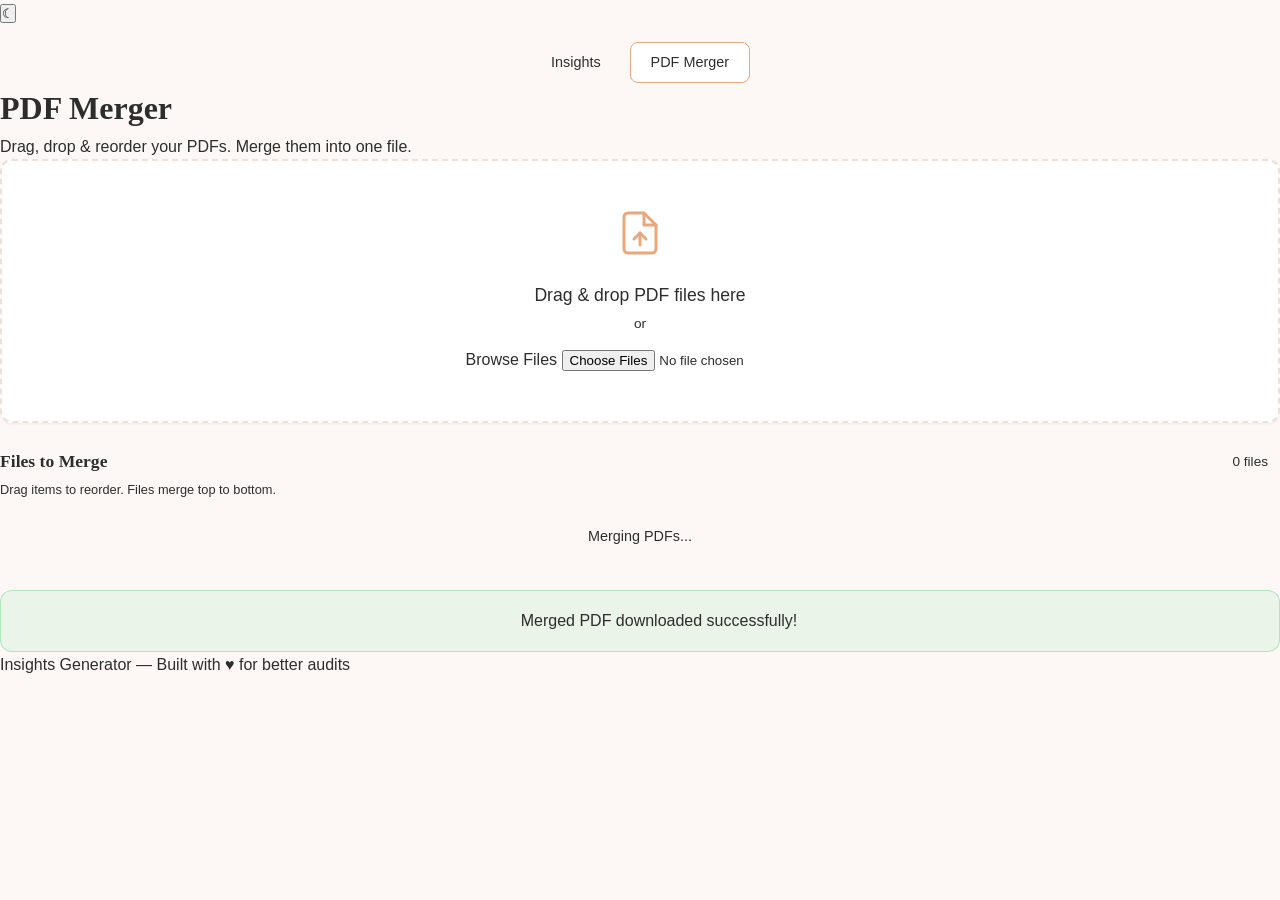
<file: static/pdf_merger.html>
<!DOCTYPE html>
<html lang="en">
<head>
  <meta charset="UTF-8">
  <meta name="viewport" content="width=device-width, initial-scale=1.0">
  <title>PDF Merger - Insights Generator</title>
  <link rel="stylesheet" href="/static/style.css?v=2">
  <link rel="stylesheet" href="/static/pdf_merger.css?v=2">
</head>
<body>
  <!-- Toast Container -->
  <div class="toast-container" id="toastContainer"></div>

  <!-- Theme Toggle -->
  <button class="theme-toggle" id="themeToggle" title="Toggle dark/light mode">&#9790;</button>

  <nav class="topnav">
    <a href="/" class="nav-link">Insights</a>
    <a href="/pdf-merger" class="nav-link active">PDF Merger</a>
  </nav>

  <header>
    <h1>PDF Merger</h1>
    <p class="subtitle">Drag, drop &amp; reorder your PDFs. Merge them into one file.</p>
  </header>

  <main>
    <!-- Drop Zone -->
    <section class="drop-zone" id="dropZone">
      <div class="drop-zone-content">
        <div class="drop-icon" id="dropIcon">
          <svg width="48" height="48" viewBox="0 0 24 24" fill="none" stroke="currentColor" stroke-width="1.5" stroke-linecap="round" stroke-linejoin="round">
            <path d="M14 2H6a2 2 0 0 0-2 2v16a2 2 0 0 0 2 2h12a2 2 0 0 0 2-2V8z"/>
            <polyline points="14 2 14 8 20 8"/>
            <line x1="12" y1="18" x2="12" y2="12"/>
            <line x1="9" y1="15" x2="12" y2="12"/>
            <line x1="15" y1="15" x2="12" y2="12"/>
          </svg>
        </div>
        <p class="drop-text">Drag &amp; drop PDF files here</p>
        <p class="drop-subtext">or</p>
        <label class="file-input-label">
          Browse Files
          <input type="file" id="pdfInput" multiple accept=".pdf" />
        </label>
      </div>
    </section>

    <!-- File List -->
    <section id="fileListSection" class="file-list-section hidden">
      <div class="file-list-header">
        <h2>Files to Merge</h2>
        <span class="file-count" id="fileCount">0 files</span>
      </div>
      <p class="reorder-hint">Drag items to reorder. Files merge top to bottom.</p>
      <ul id="fileList" class="pdf-file-list"></ul>
    </section>

    <!-- Actions -->
    <section class="actions" id="mergeActions" style="display:none;">
      <button id="mergeBtn" class="btn-primary">Merge PDFs</button>
      <button id="clearBtn" class="btn-secondary">Clear All</button>
    </section>

    <!-- Progress -->
    <div id="progress" class="progress-bar-container hidden">
      <div class="progress-label">Merging PDFs...</div>
      <div class="progress-track">
        <div class="progress-fill" id="progressFill"></div>
      </div>
    </div>

    <!-- Success -->
    <div id="successMsg" class="success-msg hidden">
      <svg width="28" height="28" viewBox="0 0 24 24" fill="none" stroke="var(--green)" stroke-width="2.5" stroke-linecap="round" stroke-linejoin="round">
        <path d="M22 11.08V12a10 10 0 1 1-5.93-9.14"/>
        <polyline points="22 4 12 14.01 9 11.01"/>
      </svg>
      <span>Merged PDF downloaded successfully!</span>
    </div>
  </main>

  <footer class="site-footer">
    <p>Insights Generator &mdash; Built with <span class="footer-heart">&#9829;</span> for better audits</p>
  </footer>

  <script src="/static/pdf_merger.js?v=2"></script>
</body>
</html>
</file>
<file: static/style.css>
/* ── Reset & Base ── */
*, *::before, *::after { box-sizing: border-box; margin: 0; padding: 0; }

:root {
  --primary: #d4556b;
  --primary-light: #e8899a;
  --primary-dark: #b83e54;
  --secondary: #7c9a5e;
  --secondary-light: #a3c283;
  --accent: #e8a87c;
  --bg: #fdf8f5;
  --bg-warm: #faf0ea;
  --surface: #ffffff;
  --text: #2d2d2d;
  --text-light: #6b6b6b;
  --text-muted: #999999;
  --border: #ede0d8;
  --shadow: 0 2px 20px rgba(0, 0, 0, 0.06);
  --shadow-lg: 0 8px 40px rgba(0, 0, 0, 0.1);
  --radius: 12px;
  --radius-lg: 20px;
  --transition: all 0.3s ease;
}

html { scroll-behavior: smooth; }

body {
  font-family: 'Lato', -apple-system, BlinkMacSystemFont, 'Segoe UI', sans-serif;
  background: var(--bg);
  color: var(--text);
  line-height: 1.6;
  overflow-x: hidden;
}

h1, h2, h3, h4 {
  font-family: 'Playfair Display', Georgia, serif;
}

a { text-decoration: none; color: inherit; }

/* ── Navbar ── */
.navbar {
  position: fixed;
  top: 0;
  left: 0;
  right: 0;
  z-index: 100;
  background: rgba(253, 248, 245, 0.95);
  backdrop-filter: blur(10px);
  border-bottom: 1px solid var(--border);
  padding: 0 24px;
}

.nav-container {
  max-width: 1200px;
  margin: 0 auto;
  display: flex;
  align-items: center;
  justify-content: space-between;
  height: 72px;
}

.logo {
  display: flex;
  align-items: center;
  gap: 8px;
}

.logo-icon { font-size: 1.8rem; }

.logo-text {
  font-family: 'Playfair Display', serif;
  font-size: 1.6rem;
  font-weight: 700;
  color: var(--primary);
}

.nav-links {
  display: flex;
  gap: 32px;
}

.nav-link {
  font-weight: 500;
  color: var(--text-light);
  transition: var(--transition);
  position: relative;
}

.nav-link:hover { color: var(--primary); }

.nav-link::after {
  content: '';
  position: absolute;
  bottom: -4px;
  left: 0;
  width: 0;
  height: 2px;
  background: var(--primary);
  transition: width 0.3s;
}

.nav-link:hover::after { width: 100%; }

.cart-btn {
  background: none;
  border: none;
  cursor: pointer;
  position: relative;
  font-size: 1.5rem;
  padding: 8px;
  transition: var(--transition);
}

.cart-btn:hover { transform: scale(1.1); }

.cart-count {
  position: absolute;
  top: 0;
  right: 0;
  background: var(--primary);
  color: #fff;
  font-size: 0.65rem;
  font-weight: 700;
  width: 18px;
  height: 18px;
  border-radius: 50%;
  display: flex;
  align-items: center;
  justify-content: center;
}

/* ── Buttons ── */
.btn {
  display: inline-block;
  padding: 12px 32px;
  border-radius: 50px;
  font-weight: 600;
  font-size: 0.95rem;
  cursor: pointer;
  transition: var(--transition);
  border: none;
  font-family: 'Lato', sans-serif;
}

.btn-primary {
  background: var(--primary);
  color: #fff;
}

.btn-primary:hover {
  background: var(--primary-dark);
  transform: translateY(-2px);
  box-shadow: 0 4px 15px rgba(212, 85, 107, 0.3);
}

.btn-secondary {
  background: transparent;
  color: var(--primary);
  border: 2px solid var(--primary);
}

.btn-secondary:hover {
  background: var(--primary);
  color: #fff;
}

.btn-lg {
  padding: 16px 48px;
  font-size: 1.1rem;
}

.btn-full { width: 100%; text-align: center; }

.btn-link {
  background: none;
  border: none;
  color: var(--text-muted);
  font-size: 0.85rem;
  cursor: pointer;
  padding: 8px;
  width: 100%;
  text-align: center;
  font-family: 'Lato', sans-serif;
}

.btn-link:hover { color: var(--primary); }

/* ── Hero ── */
.hero {
  margin-top: 72px;
  min-height: 80vh;
  display: flex;
  align-items: center;
  justify-content: center;
  text-align: center;
  padding: 60px 24px;
  background: linear-gradient(135deg, #fdf8f5 0%, #fce4ec 50%, #f8e8e0 100%);
  position: relative;
  overflow: hidden;
}

.hero::before {
  content: '';
  position: absolute;
  top: -50%;
  right: -20%;
  width: 600px;
  height: 600px;
  background: radial-gradient(circle, rgba(212, 85, 107, 0.08) 0%, transparent 70%);
  border-radius: 50%;
}

.hero::after {
  content: '';
  position: absolute;
  bottom: -30%;
  left: -10%;
  width: 400px;
  height: 400px;
  background: radial-gradient(circle, rgba(124, 154, 94, 0.08) 0%, transparent 70%);
  border-radius: 50%;
}

.hero-content {
  position: relative;
  z-index: 1;
  max-width: 700px;
}

.hero-title {
  font-size: 3.5rem;
  font-weight: 700;
  line-height: 1.2;
  margin-bottom: 20px;
  color: var(--text);
}

.hero-subtitle {
  font-size: 1.15rem;
  color: var(--text-light);
  margin-bottom: 36px;
  line-height: 1.7;
}

/* ── Features ── */
.features {
  display: grid;
  grid-template-columns: repeat(4, 1fr);
  gap: 24px;
  max-width: 1200px;
  margin: -40px auto 0;
  padding: 0 24px;
  position: relative;
  z-index: 2;
}

.feature {
  background: var(--surface);
  padding: 32px 20px;
  border-radius: var(--radius);
  text-align: center;
  box-shadow: var(--shadow);
  transition: var(--transition);
}

.feature:hover {
  transform: translateY(-4px);
  box-shadow: var(--shadow-lg);
}

.feature-icon {
  font-size: 2rem;
  margin-bottom: 12px;
}

.feature h3 {
  font-size: 1rem;
  margin-bottom: 6px;
  color: var(--text);
}

.feature p {
  font-size: 0.85rem;
  color: var(--text-muted);
}

/* ── Shop Section ── */
.shop-section {
  max-width: 1200px;
  margin: 0 auto;
  padding: 80px 24px;
}

.shop-header { text-align: center; margin-bottom: 40px; }

.section-title {
  font-size: 2.2rem;
  margin-bottom: 12px;
  color: var(--text);
}

.section-subtitle {
  color: var(--text-light);
  font-size: 1.05rem;
}

/* ── Category Filters ── */
.category-filters {
  display: flex;
  justify-content: center;
  gap: 12px;
  margin-bottom: 40px;
  flex-wrap: wrap;
}

.filter-btn {
  padding: 10px 24px;
  border-radius: 50px;
  border: 2px solid var(--border);
  background: transparent;
  color: var(--text-light);
  font-weight: 500;
  cursor: pointer;
  transition: var(--transition);
  font-family: 'Lato', sans-serif;
  font-size: 0.9rem;
}

.filter-btn:hover {
  border-color: var(--primary);
  color: var(--primary);
}

.filter-btn.active {
  background: var(--primary);
  border-color: var(--primary);
  color: #fff;
}

/* ── Flower Grid ── */
.flower-grid {
  display: grid;
  grid-template-columns: repeat(auto-fill, minmax(280px, 1fr));
  gap: 28px;
}

.flower-card {
  background: var(--surface);
  border-radius: var(--radius-lg);
  overflow: hidden;
  box-shadow: var(--shadow);
  transition: var(--transition);
  cursor: pointer;
}

.flower-card:hover {
  transform: translateY(-6px);
  box-shadow: var(--shadow-lg);
}

.flower-image {
  width: 100%;
  height: 260px;
  object-fit: cover;
  transition: transform 0.5s;
}

.flower-card:hover .flower-image {
  transform: scale(1.05);
}

.flower-image-wrapper {
  overflow: hidden;
  position: relative;
}

.flower-category-tag {
  position: absolute;
  top: 12px;
  left: 12px;
  background: rgba(255, 255, 255, 0.9);
  backdrop-filter: blur(4px);
  padding: 4px 12px;
  border-radius: 20px;
  font-size: 0.75rem;
  font-weight: 600;
  color: var(--primary);
  text-transform: capitalize;
}

.flower-info {
  padding: 20px;
}

.flower-name {
  font-size: 1.15rem;
  font-weight: 600;
  margin-bottom: 6px;
  color: var(--text);
}

.flower-description {
  font-size: 0.85rem;
  color: var(--text-muted);
  margin-bottom: 16px;
  line-height: 1.5;
  display: -webkit-box;
  -webkit-line-clamp: 2;
  -webkit-box-orient: vertical;
  overflow: hidden;
}

.flower-bottom {
  display: flex;
  align-items: center;
  justify-content: space-between;
}

.flower-price {
  font-size: 1.3rem;
  font-weight: 700;
  color: var(--primary);
}

.add-to-cart-btn {
  background: var(--primary);
  color: #fff;
  border: none;
  padding: 10px 20px;
  border-radius: 50px;
  font-weight: 600;
  font-size: 0.85rem;
  cursor: pointer;
  transition: var(--transition);
  font-family: 'Lato', sans-serif;
}

.add-to-cart-btn:hover {
  background: var(--primary-dark);
  transform: scale(1.05);
}

/* ── About Section ── */
.about-section {
  background: var(--bg-warm);
  padding: 80px 24px;
  text-align: center;
}

.about-content {
  max-width: 700px;
  margin: 0 auto;
}

.about-content p {
  color: var(--text-light);
  font-size: 1.05rem;
  line-height: 1.8;
  margin-top: 20px;
}

/* ── Testimonials ── */
.testimonials {
  max-width: 1200px;
  margin: 0 auto;
  padding: 80px 24px;
  text-align: center;
}

.testimonial-grid {
  display: grid;
  grid-template-columns: repeat(3, 1fr);
  gap: 28px;
  margin-top: 40px;
}

.testimonial-card {
  background: var(--surface);
  padding: 32px;
  border-radius: var(--radius-lg);
  box-shadow: var(--shadow);
  text-align: left;
}

.stars {
  color: #f5b942;
  font-size: 1.2rem;
  margin-bottom: 16px;
}

.testimonial-card p {
  font-size: 0.95rem;
  color: var(--text-light);
  font-style: italic;
  line-height: 1.7;
  margin-bottom: 16px;
}

.testimonial-author {
  font-weight: 600;
  color: var(--primary);
  font-size: 0.9rem;
}

/* ── Contact Section ── */
.contact-section {
  background: var(--bg-warm);
  padding: 80px 24px;
  text-align: center;
}

.contact-grid {
  max-width: 900px;
  margin: 40px auto 0;
  display: grid;
  grid-template-columns: 1fr 1fr;
  gap: 40px;
  text-align: left;
}

.contact-item {
  display: flex;
  gap: 16px;
  margin-bottom: 24px;
}

.contact-icon {
  font-size: 1.5rem;
  flex-shrink: 0;
  width: 48px;
  height: 48px;
  background: var(--surface);
  border-radius: 50%;
  display: flex;
  align-items: center;
  justify-content: center;
  box-shadow: var(--shadow);
}

.contact-item h4 {
  font-size: 0.95rem;
  margin-bottom: 2px;
}

.contact-item p {
  font-size: 0.85rem;
  color: var(--text-muted);
}

.contact-form {
  display: flex;
  flex-direction: column;
  gap: 16px;
}

.contact-form input,
.contact-form textarea {
  padding: 14px 18px;
  border: 2px solid var(--border);
  border-radius: var(--radius);
  font-size: 0.95rem;
  font-family: 'Lato', sans-serif;
  background: var(--surface);
  transition: var(--transition);
  color: var(--text);
}

.contact-form input:focus,
.contact-form textarea:focus {
  outline: none;
  border-color: var(--primary);
}

/* ── Footer ── */
.footer {
  background: #2d2d2d;
  color: #ccc;
  padding: 60px 24px 0;
}

.footer-content {
  max-width: 1200px;
  margin: 0 auto;
  display: grid;
  grid-template-columns: 2fr 1fr 1fr;
  gap: 40px;
}

.footer-brand .logo-text { color: #fff; }
.footer-brand p {
  margin-top: 12px;
  font-size: 0.9rem;
  color: #999;
}

.footer-links h4 {
  color: #fff;
  margin-bottom: 16px;
  font-size: 1rem;
}

.footer-links a {
  display: block;
  color: #999;
  font-size: 0.9rem;
  margin-bottom: 8px;
  transition: var(--transition);
}

.footer-links a:hover { color: var(--primary-light); }

.footer-bottom {
  text-align: center;
  padding: 24px 0;
  margin-top: 40px;
  border-top: 1px solid #444;
  font-size: 0.85rem;
  color: #777;
}

/* ── Cart Sidebar ── */
.cart-overlay {
  position: fixed;
  top: 0;
  left: 0;
  right: 0;
  bottom: 0;
  background: rgba(0, 0, 0, 0.4);
  z-index: 200;
  opacity: 0;
  visibility: hidden;
  transition: var(--transition);
}

.cart-overlay.active {
  opacity: 1;
  visibility: visible;
}

.cart-sidebar {
  position: fixed;
  top: 0;
  right: -420px;
  width: 400px;
  max-width: 90vw;
  height: 100vh;
  background: var(--surface);
  z-index: 201;
  transition: right 0.4s cubic-bezier(0.4, 0, 0.2, 1);
  display: flex;
  flex-direction: column;
  box-shadow: -4px 0 30px rgba(0, 0, 0, 0.15);
}

.cart-sidebar.active { right: 0; }

.cart-header {
  display: flex;
  justify-content: space-between;
  align-items: center;
  padding: 24px;
  border-bottom: 1px solid var(--border);
}

.cart-header h2 {
  font-size: 1.4rem;
}

.cart-close {
  background: none;
  border: none;
  font-size: 1.8rem;
  cursor: pointer;
  color: var(--text-muted);
  padding: 4px;
  transition: var(--transition);
}

.cart-close:hover { color: var(--primary); }

.cart-items {
  flex: 1;
  overflow-y: auto;
  padding: 16px 24px;
}

.cart-empty {
  text-align: center;
  padding: 60px 20px;
  color: var(--text-muted);
}

.cart-empty-icon {
  font-size: 3rem;
  display: block;
  margin-bottom: 16px;
  opacity: 0.4;
}

.cart-empty p { margin-bottom: 20px; }

.cart-item {
  display: flex;
  gap: 16px;
  padding: 16px 0;
  border-bottom: 1px solid var(--border);
  animation: slideIn 0.3s ease;
}

@keyframes slideIn {
  from { opacity: 0; transform: translateX(20px); }
  to { opacity: 1; transform: translateX(0); }
}

.cart-item-image {
  width: 70px;
  height: 70px;
  border-radius: 10px;
  object-fit: cover;
  flex-shrink: 0;
}

.cart-item-details { flex: 1; }

.cart-item-name {
  font-weight: 600;
  font-size: 0.9rem;
  margin-bottom: 4px;
}

.cart-item-price {
  color: var(--primary);
  font-weight: 600;
  font-size: 0.9rem;
}

.cart-item-quantity {
  display: flex;
  align-items: center;
  gap: 8px;
  margin-top: 8px;
}

.qty-btn {
  width: 28px;
  height: 28px;
  border-radius: 50%;
  border: 1px solid var(--border);
  background: var(--bg);
  cursor: pointer;
  display: flex;
  align-items: center;
  justify-content: center;
  font-size: 0.9rem;
  transition: var(--transition);
}

.qty-btn:hover {
  border-color: var(--primary);
  color: var(--primary);
}

.qty-value {
  font-weight: 600;
  font-size: 0.9rem;
  min-width: 20px;
  text-align: center;
}

.cart-item-remove {
  background: none;
  border: none;
  color: var(--text-muted);
  cursor: pointer;
  font-size: 1.2rem;
  padding: 4px;
  align-self: flex-start;
  transition: var(--transition);
}

.cart-item-remove:hover { color: var(--primary); }

.cart-footer {
  padding: 20px 24px;
  border-top: 1px solid var(--border);
  background: var(--bg);
}

.cart-total {
  display: flex;
  justify-content: space-between;
  align-items: center;
  margin-bottom: 16px;
  font-size: 1.1rem;
}

.total-amount {
  font-weight: 700;
  font-size: 1.3rem;
  color: var(--primary);
}

/* ── Modals ── */
.modal-overlay {
  position: fixed;
  top: 0;
  left: 0;
  right: 0;
  bottom: 0;
  background: rgba(0, 0, 0, 0.5);
  z-index: 300;
  display: flex;
  align-items: center;
  justify-content: center;
  opacity: 0;
  visibility: hidden;
  transition: var(--transition);
}

.modal-overlay.active {
  opacity: 1;
  visibility: visible;
}

.modal {
  background: var(--surface);
  border-radius: var(--radius-lg);
  padding: 40px;
  max-width: 500px;
  width: 90%;
  max-height: 90vh;
  overflow-y: auto;
  position: relative;
  transform: translateY(20px);
  transition: var(--transition);
}

.modal-overlay.active .modal {
  transform: translateY(0);
}

.modal h2 {
  font-size: 1.6rem;
  margin-bottom: 24px;
}

.modal-close {
  position: absolute;
  top: 16px;
  right: 16px;
  background: none;
  border: none;
  font-size: 1.6rem;
  cursor: pointer;
  color: var(--text-muted);
  transition: var(--transition);
}

.modal-close:hover { color: var(--primary); }

.form-group {
  margin-bottom: 20px;
}

.form-group label {
  display: block;
  font-weight: 600;
  font-size: 0.9rem;
  margin-bottom: 6px;
  color: var(--text);
}

.form-group input,
.form-group textarea {
  width: 100%;
  padding: 12px 16px;
  border: 2px solid var(--border);
  border-radius: var(--radius);
  font-size: 0.95rem;
  font-family: 'Lato', sans-serif;
  transition: var(--transition);
  color: var(--text);
}

.form-group input:focus,
.form-group textarea:focus {
  outline: none;
  border-color: var(--primary);
}

.order-summary {
  background: var(--bg);
  border-radius: var(--radius);
  padding: 16px;
  margin-bottom: 20px;
}

.order-summary-item {
  display: flex;
  justify-content: space-between;
  padding: 6px 0;
  font-size: 0.9rem;
}

.order-summary-total {
  display: flex;
  justify-content: space-between;
  padding-top: 12px;
  margin-top: 8px;
  border-top: 2px solid var(--border);
  font-weight: 700;
  font-size: 1.1rem;
  color: var(--primary);
}

/* ── Confirmation Modal ── */
.confirmation-modal {
  text-align: center;
}

.confirmation-icon {
  width: 80px;
  height: 80px;
  background: var(--secondary);
  color: #fff;
  border-radius: 50%;
  display: flex;
  align-items: center;
  justify-content: center;
  font-size: 2rem;
  margin: 0 auto 20px;
}

.confirmation-modal h2 {
  color: var(--secondary);
}

.confirmation-modal p {
  color: var(--text-light);
  margin-bottom: 24px;
  line-height: 1.6;
}

/* ── Toast ── */
.toast {
  position: fixed;
  bottom: 24px;
  left: 50%;
  transform: translateX(-50%) translateY(100px);
  background: #333;
  color: #fff;
  padding: 14px 28px;
  border-radius: 50px;
  display: flex;
  align-items: center;
  gap: 10px;
  font-size: 0.9rem;
  font-weight: 500;
  z-index: 400;
  transition: transform 0.4s cubic-bezier(0.4, 0, 0.2, 1);
  box-shadow: 0 4px 20px rgba(0, 0, 0, 0.2);
}

.toast.active {
  transform: translateX(-50%) translateY(0);
}

.toast-icon {
  width: 24px;
  height: 24px;
  background: var(--secondary);
  color: #fff;
  border-radius: 50%;
  display: flex;
  align-items: center;
  justify-content: center;
  font-size: 0.75rem;
}

/* ── Responsive ── */
@media (max-width: 992px) {
  .hero-title { font-size: 2.5rem; }
  .features { grid-template-columns: repeat(2, 1fr); margin-top: -20px; }
  .testimonial-grid { grid-template-columns: 1fr; }
  .footer-content { grid-template-columns: 1fr; gap: 24px; }
}

@media (max-width: 768px) {
  .nav-links { display: none; }
  .hero-title { font-size: 2rem; }
  .hero { min-height: 60vh; padding: 40px 20px; }
  .features { grid-template-columns: repeat(2, 1fr); gap: 12px; }
  .feature { padding: 20px 16px; }
  .shop-section { padding: 60px 16px; }
  .flower-grid { grid-template-columns: repeat(auto-fill, minmax(240px, 1fr)); gap: 16px; }
  .contact-grid { grid-template-columns: 1fr; }
  .section-title { font-size: 1.8rem; }
}

@media (max-width: 480px) {
  .features { grid-template-columns: 1fr 1fr; }
  .feature-icon { font-size: 1.5rem; }
  .flower-grid { grid-template-columns: 1fr; }
  .hero-title { font-size: 1.8rem; }
}
</file>
<file: static/pdf_merger.css>
/* ── PDF Merger Styles ── */

/* ── Top Navigation ── */
.topnav {
  display: flex;
  justify-content: center;
  gap: 8px;
  padding: 16px 20px 0;
}
.nav-link {
  color: var(--text-dim);
  text-decoration: none;
  padding: 8px 20px;
  border-radius: 8px;
  font-size: 0.9rem;
  font-weight: 500;
  transition: all 0.2s;
  border: 1px solid transparent;
}
.nav-link:hover {
  color: var(--text);
  background: var(--surface);
  border-color: var(--border);
}
.nav-link.active {
  color: var(--accent-light);
  background: var(--surface);
  border-color: var(--accent);
}

/* ── Drop Zone ── */
.drop-zone {
  background: var(--surface);
  border: 2px dashed var(--border);
  border-radius: var(--radius);
  padding: 48px 32px;
  text-align: center;
  transition: all 0.25s ease;
  cursor: pointer;
  margin-bottom: 24px;
  box-shadow: 0 1px 3px rgba(0,0,0,0.06);
}
.drop-zone:hover {
  border-color: var(--accent);
  background: var(--surface-2);
}
.drop-zone.drag-over {
  border-color: var(--accent-light);
  background: rgba(236, 72, 153, 0.08);
  transform: scale(1.01);
}

.drop-zone-content { pointer-events: none; }
.drop-zone-content .file-input-label { pointer-events: auto; }

.drop-icon {
  color: var(--accent);
  margin-bottom: 16px;
}
.drop-text {
  font-size: 1.1rem;
  font-weight: 500;
  color: var(--text);
  margin-bottom: 4px;
}
.drop-subtext {
  color: var(--text-dim);
  font-size: 0.85rem;
  margin-bottom: 12px;
}

/* ── File List Section ── */
.file-list-section {
  margin-bottom: 24px;
}
.file-list-header {
  display: flex;
  justify-content: space-between;
  align-items: center;
  margin-bottom: 4px;
}
.file-list-header h2 {
  font-size: 1.1rem;
  font-weight: 600;
}
.file-count {
  color: var(--text-dim);
  font-size: 0.85rem;
  background: var(--surface-2);
  padding: 4px 12px;
  border-radius: 20px;
}
.reorder-hint {
  color: var(--text-dim);
  font-size: 0.8rem;
  margin-bottom: 12px;
}

.pdf-file-list {
  list-style: none;
  padding: 0;
}

.pdf-file-item {
  display: flex;
  align-items: center;
  gap: 12px;
  background: var(--surface);
  border: 1px solid var(--border);
  border-radius: 8px;
  padding: 12px 16px;
  margin-bottom: 8px;
  transition: all 0.2s;
  cursor: grab;
  box-shadow: 0 1px 3px rgba(0,0,0,0.06);
}
.pdf-file-item:hover {
  border-color: var(--accent);
  background: var(--surface-2);
}
.pdf-file-item.dragging {
  opacity: 0.4;
  transform: scale(0.98);
}
.pdf-file-item.drag-target {
  border-color: var(--accent-light);
  box-shadow: 0 0 0 2px rgba(236, 72, 153, 0.2);
}

.drag-handle {
  color: var(--text-dim);
  flex-shrink: 0;
  cursor: grab;
  display: flex;
  align-items: center;
}
.drag-handle:active { cursor: grabbing; }

.file-index {
  display: inline-flex;
  align-items: center;
  justify-content: center;
  width: 26px;
  height: 26px;
  background: var(--accent);
  color: #fff;
  border-radius: 50%;
  font-size: 0.75rem;
  font-weight: 700;
  flex-shrink: 0;
}

.file-icon {
  flex-shrink: 0;
  display: flex;
  align-items: center;
}

.file-name {
  flex: 1;
  font-weight: 500;
  font-size: 0.9rem;
  white-space: nowrap;
  overflow: hidden;
  text-overflow: ellipsis;
}

.file-size {
  color: var(--text-dim);
  font-size: 0.8rem;
  flex-shrink: 0;
}

.remove-btn {
  background: none;
  border: none;
  color: var(--text-dim);
  cursor: pointer;
  padding: 4px;
  border-radius: 4px;
  display: flex;
  align-items: center;
  transition: all 0.15s;
  flex-shrink: 0;
}
.remove-btn:hover {
  color: var(--red);
  background: rgba(239, 68, 68, 0.1);
}

/* ── Progress Bar ── */
.progress-bar-container {
  text-align: center;
  margin: 24px 0;
}
.progress-label {
  color: var(--text-dim);
  font-size: 0.9rem;
  margin-bottom: 10px;
}
.progress-track {
  width: 100%;
  height: 8px;
  background: var(--surface-2);
  border-radius: 4px;
  overflow: hidden;
}
.progress-fill {
  height: 100%;
  background: linear-gradient(90deg, var(--accent), var(--accent-light));
  border-radius: 4px;
  transition: width 0.3s ease;
  width: 0%;
}

/* ── Success Message ── */
.success-msg {
  display: flex;
  align-items: center;
  justify-content: center;
  gap: 10px;
  background: rgba(34, 197, 94, 0.08);
  border: 1px solid rgba(34, 197, 94, 0.3);
  border-radius: var(--radius);
  padding: 16px 24px;
  margin-top: 20px;
  color: var(--green);
  font-weight: 500;
  animation: fadeIn 0.4s ease;
}

/* ── Responsive ── */
@media (max-width: 768px) {
  .drop-zone { padding: 32px 20px; }
  .pdf-file-item { padding: 10px 12px; gap: 8px; }
  .file-name { font-size: 0.8rem; }
}
</file>
